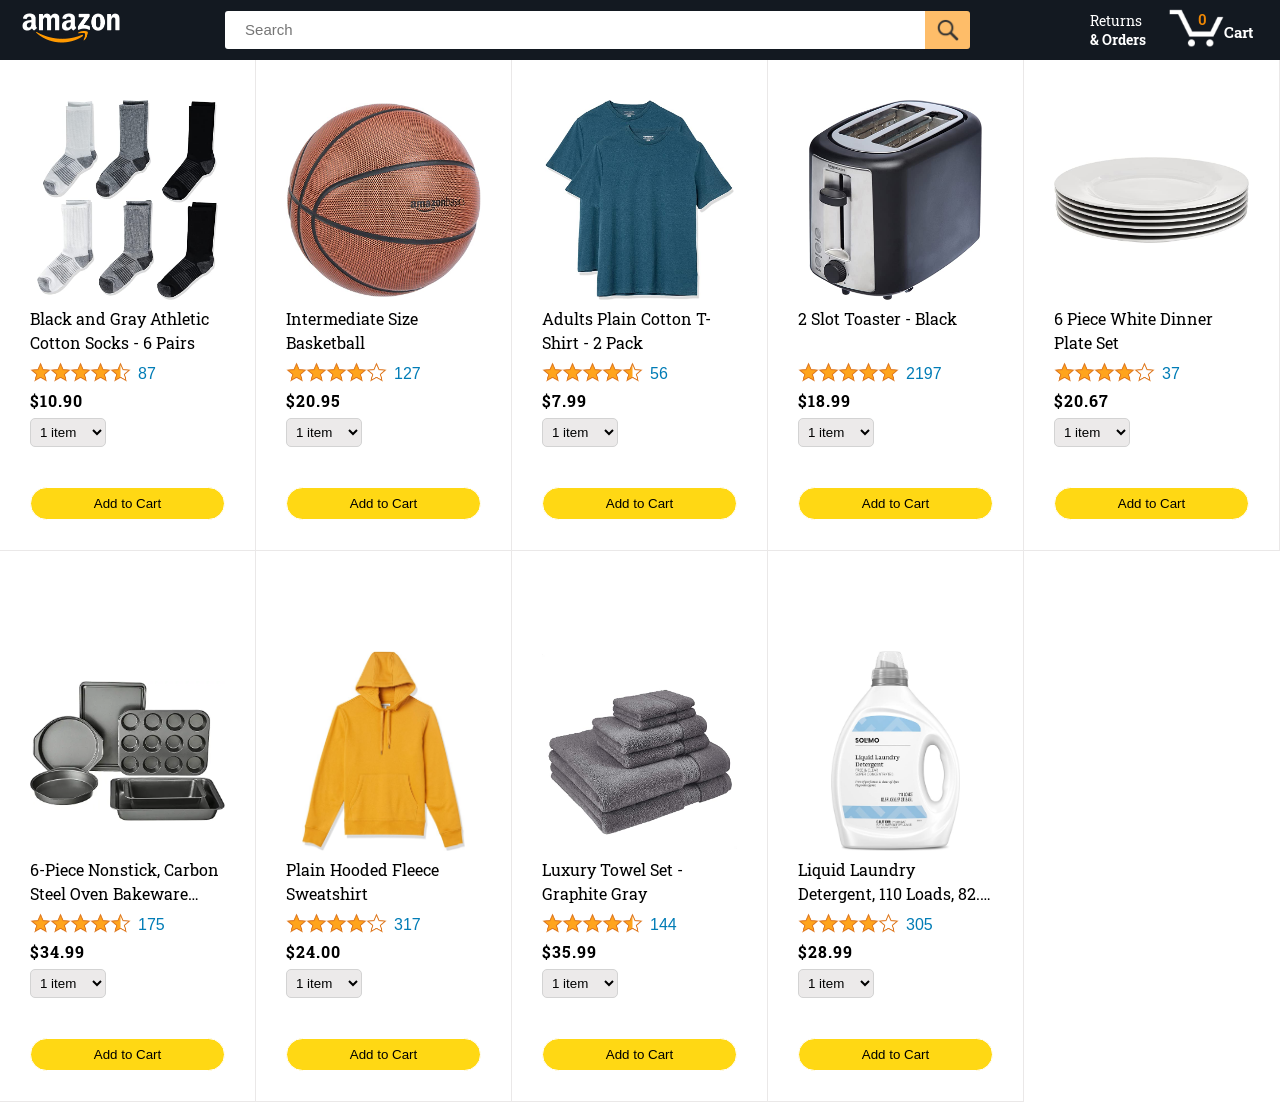
<file: index.html>
<!DOCTYPE html>
<html>

<head>

    <meta name="viewport" content="width=device-width,initial-scale=1.0">
    <title>AMAZON CLONE</title>

    <link rel="preconnect" href="https://fonts.googleapis.com">
    <link rel="preconnect" href="https://fonts.gstatic.com" crossorigin>
    <link href="https://fonts.googleapis.com/css2?family=Roboto+Slab:wght@100..900&display=swap" rel="stylesheet">

    <link rel="stylesheet" href="styles/general.css">
    <link rel="stylesheet" href="styles/main-header.css">
    <link rel="stylesheet" href="styles/products.css">
    



</head>

<body>

    <header class="header">

        <div class="amazon-logo-container">
            <picture>
            <source media="(max-width: 550px)" srcset="images/header/amazon-mobile-logo-white.png">
            <img src="images/header/amazon-logo-white.png" class="amazon-logo">
            </picture>
        </div>

        <div class="search-container">
            <input type="text" placeholder="Search" class="search-input">
            <div class="search-icon-container">
                <img src="images/header/search-icon.png" class="search-icon">
            </div>
        </div>

        <nav class="orders-navigation">
            <p class="returns-orders">Returns<br><b>& Orders</b><span></span></p>
            <a href="cart.html">
            <div class="cart-container">

                <div class="cart-number-conatiner">
                    <img src="images/header/cart-icon.png" class="cart-icon">
                    <div class="cart-number js-cart-number">0</div>
                </div>

                <p class="cart-name">Cart</p>
            </div>
            </a>
        </nav>

        <nav class="orders-mobile-navigation">
        <!--   <p class="returns-orders">Returns<br><b>& Orders</b><span></span></p>
            <div class="cart-container">

                <div class="cart-number-conatiner">
                    <img src="images/header/cart-icon.png" class="cart-icon">
                    <div class="cart-number">3</div>
                </div>

                <p class="cart-name">Cart</p> 
            </div> -->

            <img src="images/header/hamburger-menu.png">
        </nav>



    </header>

    <div class="products-main-container js-products-main-container"></div>

</body>


<script type="module" src="script/amazon.js"></script>

</html>
</file>
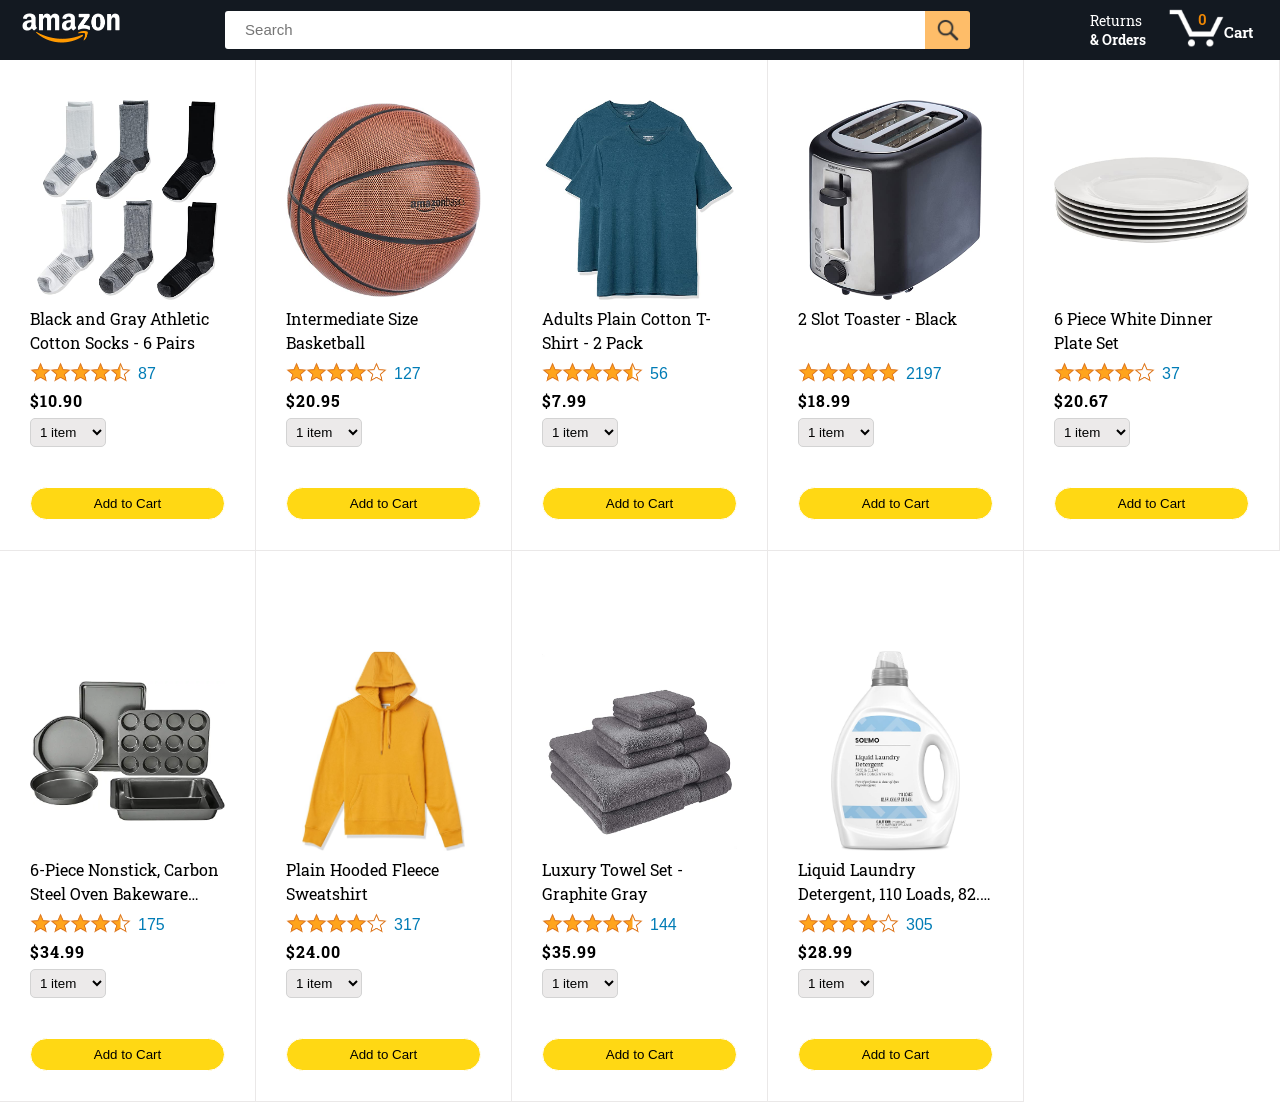
<file: Amazon Clone.html>
<!DOCTYPE html>
<html>

<head>

    <meta name="viewport" content="width=device-width,initial-scale=1.0">
    <title>AMAZON CLONE</title>

    <link rel="preconnect" href="https://fonts.googleapis.com">
    <link rel="preconnect" href="https://fonts.gstatic.com" crossorigin>
    <link href="https://fonts.googleapis.com/css2?family=Roboto+Slab:wght@100..900&display=swap" rel="stylesheet">

    <link rel="stylesheet" href="styles/general.css">
    <link rel="stylesheet" href="styles/main-header.css">
    <link rel="stylesheet" href="styles/products.css">
    



</head>

<body>

    <header class="header">

        <div class="amazon-logo-container">
            <picture>
            <source media="(max-width: 550px)" srcset="images/header/amazon-mobile-logo-white.png">
            <img src="images/header/amazon-logo-white.png" class="amazon-logo">
            </picture>
        </div>

        <div class="search-container">
            <input type="text" placeholder="Search" class="search-input">
            <div class="search-icon-container">
                <img src="images/header/search-icon.png" class="search-icon">
            </div>
        </div>

        <nav class="orders-navigation">
            <p class="returns-orders">Returns<br><b>& Orders</b><span></span></p>
            <a href="cart.html">
            <div class="cart-container">

                <div class="cart-number-conatiner">
                    <img src="images/header/cart-icon.png" class="cart-icon">
                    <div class="cart-number js-cart-number">0</div>
                </div>

                <p class="cart-name">Cart</p>
            </div>
            </a>
        </nav>

        <nav class="orders-mobile-navigation">
        <!--   <p class="returns-orders">Returns<br><b>& Orders</b><span></span></p>
            <div class="cart-container">

                <div class="cart-number-conatiner">
                    <img src="images/header/cart-icon.png" class="cart-icon">
                    <div class="cart-number">3</div>
                </div>

                <p class="cart-name">Cart</p> 
            </div> -->

            <img src="images/header/hamburger-menu.png">
        </nav>



    </header>

    <div class="products-main-container js-products-main-container"></div>

</body>


<script type="module" src="script/amazon.js"></script>

</html>
</file>
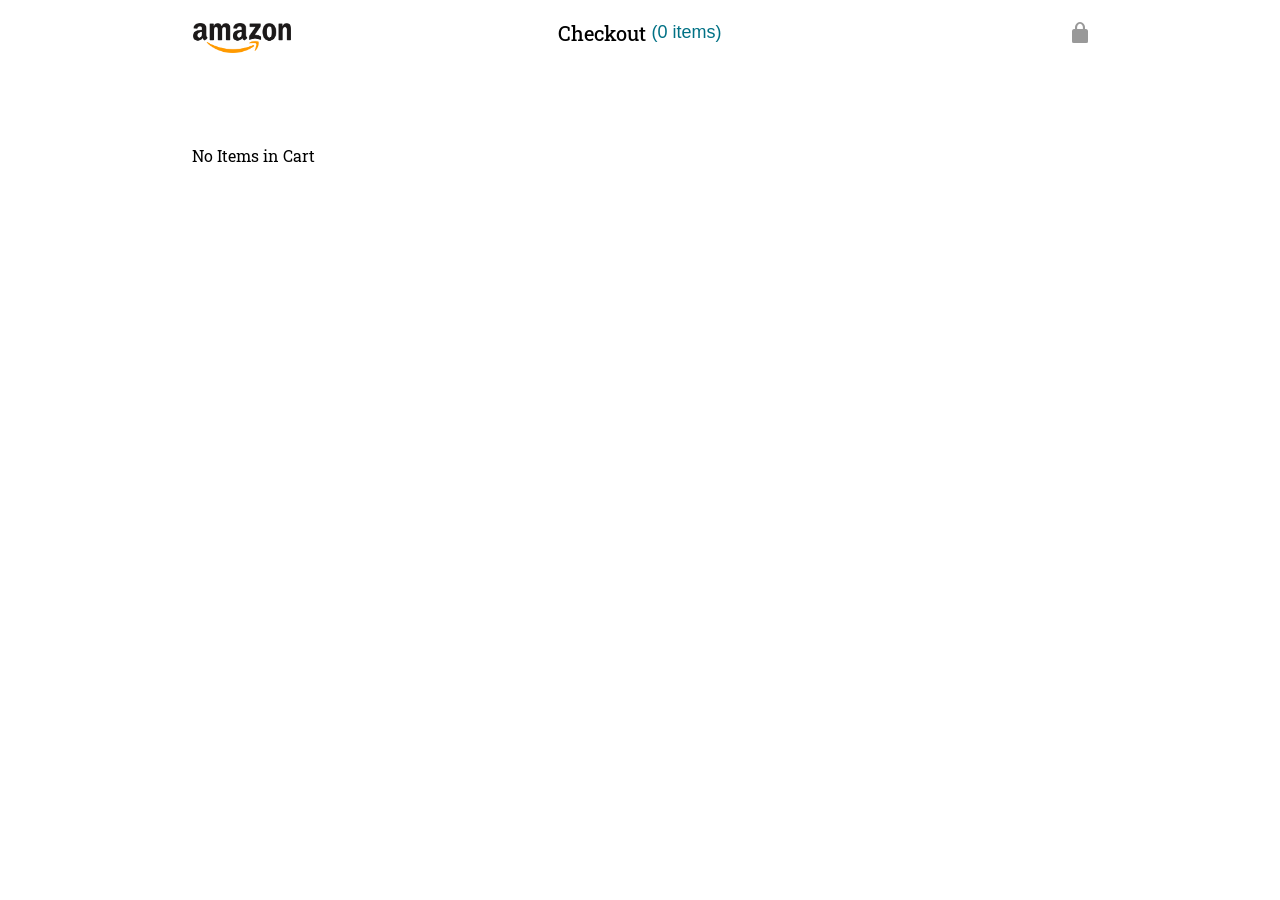
<file: cart.html>
<!DOCTYPE html>
<html>

<head>

    <meta name="viewport" content="width=device-width,initial-scale=1.0">
    <title>Checkout</title>

    <link rel="preconnect" href="https://fonts.googleapis.com">
    <link rel="preconnect" href="https://fonts.gstatic.com" crossorigin>
    <link href="https://fonts.googleapis.com/css2?family=Roboto+Slab:wght@100..900&display=swap" rel="stylesheet">

    <link rel="stylesheet" href="styles/general.css">
    <link rel="stylesheet" href="styles/checkout_header.css">
    <link rel="stylesheet" href="styles/checkout_order_review.css">

</head>

<body>

    <header class="checkout-header">

        <div class="checkout-left-section">
            <picture>
                <source media="(max-width: 550px)" srcset="images/header/amazon-mobile-logo.png">
                <img src="images/header/amazon-logo.png" class="amazon-logo">
            </picture>
        </div>

        <div class="checkout-middle-section">
            <p class="checkout-name">Checkout</p>

            <p class="total-checkout-items js-total-checkout-items"></p>
        </div>

        <div class="checkout-right-section">

            <img src="images/header/checkout-lock-icon.png">

        </div>

    </header>



    <div class="order-review-container js-order-review-container"></div>


</body>

<script type="module" src="script/checkout.js"></script>

</html>
</file>
<file: styles/general.css>
body{
    font-family: 'Roboto Slab', serif;
    padding: 0;
    margin: 0;

    display: flex;
    justify-content: center;
    
    }

p{
    margin: 0;
    padding: 0;
}

*{
    box-sizing: border-box;
}

a{
    text-decoration: none;
    color: none;
   
}
</file>
<file: styles/main-header.css>
header{
    margin: 0;
    padding:5px 0;


   

    display: flex;
    flex-direction: row;
    align-items: center;
    justify-content: space-between;


    background-color: rgb(19,25,33);
    color: white;

    height: 60px;
    width: 100%;

    position: fixed;
    top:0;
    left: 0;
    right: 0;
    z-index: 200;


}

.amazon-logo-container{
    display: flex;
    align-items: center;
    justify-content: center;

    margin-left: 13px;
  margin-right: 10px;
  padding:8px 8px;
}



.amazon-logo{
  
     
 
  width: 100px;
  height: auto;

  
  

   border: 1px solid rgba(255,255,255,0);
   border-radius: 2px;
  
  
}


.search-container{

    display: flex;
    align-items: center;
    justify-content: center;
    flex: 2;

}
.search-input{

  flex: 1;
  max-width: 700px;
  width: 0;
  height: 38px;
  border-top-left-radius: 3px;
  border-bottom-left-radius: 3px;
  border: none;
  padding-left: 20px;
  
}


.search-input::placeholder{
    
    font-size: 15px;
    
}

.search-input:focus{

     outline: none;
    border: 2px solid orange;
    border-right: none;

}

.search-input:focus + .search-icon-container {

    border: 2px solid orange;
    border-left: none;

}


.search-icon-container{
    display: flex;
    height: 38px;
    width: 45px;
    
    background-color:rgb(254, 189, 105);
     border-top-right-radius: 3px;
    border-bottom-right-radius: 3px;
    align-items: center;
    justify-content: center;
}

.search-icon-container:hover{
    cursor: pointer;
}

.search-icon{
    height: 22px;
}

.orders-navigation{

    display: flex;
    align-items: center;
    justify-content: flex-end;
    margin-left: 25px;
    margin-right: 20px;

}

.orders-mobile-navigation{
    display: none;
}

.returns-orders{
    font-size: 14px;
    padding-right: 10px;
    margin-right: 7px;
    padding: 8px 8px;
    box-sizing: border-box;
     border: 1px solid rgba(255,255,255,0);
   border-radius: 2px;
}

.returns-orders:hover , .amazon-logo:hover , .cart-container:hover{
    border: 1px solid white;
    border-radius: 2px;
    cursor: pointer;
   
}

.cart-container:hover{
    
    .cart-name{
        color: red;
    }


}

.cart-container{
    display: flex;
    padding: 6px 6px;
    box-sizing: border-box;
     border: 1px solid rgba(255,255,255,0);
   border-radius: 2px;
    
}



.cart-icon{
    display: inline-block;
    height: 38px;
}

.cart-name{
    padding-top: 13px;
    display: inline-block;
    font-weight: bold;
    font-size: 15px;
    color: white;
}


.cart-number-conatiner{
    position:relative;
}

.cart-number{
    position: absolute;
    bottom: 22px;
    left: 20px;
    color:rgb(240, 136, 4);
    font-size: 15px;
    font-weight: 600;
    text-align: center;
    width: 26px;
    
}

@media (max-width:550px) {

    .amazon-logo-container{
         margin-left: 2px;
  margin-right: 12px;
  height: 50px;
  width: auto;
  padding: 5px 5px ;
    }

    .amazon-logo{

        height: 40px;
        width: auto;
        max-width: 100%;

    }

    .orders-navigation{
        display: none;

    }

    .orders-mobile-navigation{
        display: flex;
         align-items: center;
    justify-content: flex-end;
    margin-left: 12px;
    margin-right: 5px;
    }
    
}
</file>
<file: styles/products.css>
.products-main-container{
    display: grid;
    max-width: 100%;
    grid-template-columns: repeat(auto-fit,minmax(240px,1fr));
    
}


.products-container{
    padding: 100px 30px 30px 30px;
    
    display: flex;
    flex-direction:column;
    
    align-items: flex-start;
    box-sizing: border-box;
    border-bottom: 1px solid rgb(234, 232, 232);
    border-right: 1px solid rgb(234, 232, 232);
}

.product-image-container{
    height: 200px;
    width: 100%;
    display: flex;
    align-items: center;
    justify-content: center; 

}

.product-image-container:hover{
    cursor: pointer;
}

.product-image{
    
    max-width: 100%;
    max-height: 100%;
    
    
}

.product-name{

    margin: 7px 0;
    display: -webkit-box;
    -webkit-box-orient: vertical;
    -webkit-line-clamp: 2;
    line-height: 1.5;
    height: 3em;
    overflow: hidden;

}

@media (max-width:550px){
    .product-name{

        -webkit-line-clamp: 1;
    line-height: 1;
    height: auto;

    }

    .products-container{
        padding: 65px 15px 15px 15px;
    }
}

.product-name:hover{
    cursor: pointer;
    color: sienna;
}

.product-rating{
    display: flex;
    margin-bottom:7px;
}

.product-rating:hover{
    cursor: pointer;
}

.rating-stars{
    height: 20px;
    margin-right: 7px;
}

.no-of-ratings{
    padding-top: 3px;
    color:#017cb6;
    font-family: Arial;
}


.product-price{
    font-weight: bold;
    letter-spacing: 1px;
    margin-bottom: 7px;
}

.product-price:hover{
    cursor: pointer;
}

.product-quantity{
    margin-bottom: 40px;
}

.product-quantity-select{
    cursor: pointer;
}

.product-quantity-select{
    
    padding: 5px 5px;
    border: 1px solid lightgray;
    border-radius: 5px;
    background-color: rgb(236, 234, 234);
}


.add-to-cart-button{

    width: 100%;
    padding: 8px;
    border-radius: 20px;
    border:1px solid white;
    background-color: rgb(255, 216, 20);
    
}

.add-to-cart-button:hover{
    cursor: pointer;
    background-color:rgb(247, 196, 26);
}
</file>
<file: styles/checkout_header.css>
.checkout-header {
    display: flex;
    align-items: center;
    
    padding-top: 20px;

    
    height: 60px;

    position: fixed;
    background-color: white;
    top: 0;
    right: 15%;
    left: 15%;

    z-index: 200;
}



.checkout-left-section {

    display: flex;
    align-items: center;
    justify-content: baseline;
    flex: 1;

}



.amazon-logo {

    width: 100px;
    height: auto;
    border: 1px solid rgba(255, 255, 255, 0);
    border-radius: 2px;


}

.checkout-middle-section{
    display: flex;
    align-items:center;
    justify-content: center;
    padding-bottom: 15px;
    flex: 2;
    gap: 5px;
    
}

.checkout-name{
    font-size: 20px;
    font-weight: 450;
    text-align: center;
    
}

.total-checkout-items{
    font-family: Arial;
    font-size:18px;
    color: rgb(0, 113, 133);
    font-weight: 525;
}

.checkout-right-section{
    display: flex;
    align-items:center;
    justify-content: flex-end;
    padding-bottom: 15px;
    flex: 1;
    
}

@media (min-width:550px) and (max-width:1000px) {

    .checkout-header{
    left: 20px;
    right: 20px;
    }
}

@media (max-width:550px) {

    .checkout-left-section{
         margin-left: 2px;
  margin-right: 12px;
  height: 50px;
  width: auto;
  padding: 5px 5px ;
    }

    .amazon-logo{

        height: 40px;
        width: auto;
        max-width: 100%;

    }

    .checkout-header{
    left: 2px;
    right: 2px;
    }

}
</file>
<file: styles/checkout_order_review.css>
.order-review-container{

    display: flex;
    
    flex-direction: column;

    justify-content: space-between;

    width: 100%;
    
    margin-top: 145px;
    margin-bottom: 20px;
    margin-left: 15%;
    margin-right: 15%;
    gap:10px;
    
    
}



.order-review{

    display: flex;
    flex-direction: row-reverse;
    

    width: 100%;
    
    gap: 20px;


}






.order-review-data{

    display: flex;
    flex-direction: column;
    
    width: 30%;
    border-radius: 5px;
    border: 1px solid lightgray;

    height:fit-content;
    
}

.cart-products-container{

    display: flex;
    flex-direction: column;
    gap: 20px;
    width: 70%;

}

.review-order-title{

font-size: 20px;
font-weight: bold;

}

.order-summary{

    display: flex;
    flex-direction: column;
    
    padding: 15px;
    gap: 10px;
    
}

.order-summary-title{

    font-family: Arial, Helvetica, sans-serif;
    font-size: 18px;
    font-weight: bold;
    
}

.order-summary-sections{
    display: flex;
    align-items: center;
    justify-content: space-between;
    border-bottom: 1px solid lightgray;
    padding-bottom: 10px;
    
}

.summary-left-section{
    display: flex;
    flex-direction: column;
    gap: 10px;

}

.summary-right-section{

    display: flex;
    flex-direction: column;
    gap: 10px;
    

}

.order-total-calculation{

    display: flex;
    align-items: center;
    justify-content: space-between;
    margin-bottom: 20px;

    font-size: 18px;
    font-weight: 700;
    color: rgb(177, 39, 4);
    
}

.items-only-calculation{

    display: flex;
    gap: 5px;
    flex-direction: column;
     padding-bottom: 10px;

     font-weight: 350;

}



.items-only-price{
     
    display: flex;
    gap: 5px;
    flex-direction: column;
     padding-bottom: 10px;
      border-bottom: 1px solid lightgray;
      font-weight: 350;

}

.tax-price , .tax-price-calculation{

     display: flex;
    gap: 5px;
    flex-direction: column;
    font-weight: 350;


}

.place-your-order{
    width: 100%;
    padding: 8px;
    border-radius: 20px;
    border:1px solid white;
    background-color: rgb(255, 216, 20);
    
}

.place-your-order:hover{
    cursor: pointer;
    background-color:rgb(247, 196, 26);
}

.cart-products{

    display: flex;
    gap:20px;
    border: 1px solid lightgray;
    padding: 30px;
    border-radius: 5px;

}

.delivery-product-container{

    display: flex;
    flex-direction: column;
    gap: 15px;
    
}

.delivery-date{

    font-family: Arial, Helvetica, sans-serif;
    font-size: 18px;
    color: rgb(0, 118, 0);
    font-weight: 750;
}

.cart-product-details-container{
    display: flex;
    gap: 20px;
}

.cart-product-image-container{
    display: flex;
    height: 120px;
    width: 120px;

    align-items: center;
    justify-content: center;
}

.cart-product-image{
    height: 100%;
    width: 100%;
    
    object-fit: contain;
}
.cart-product-details{
    display: flex;
    flex-direction: column;
    gap: 6px;

    min-width: 0;

    
}
.cart-product-name{

    display: flex;
    font-size: 15px;
    font-weight: bold;
    overflow-wrap: break-word;
}



.cart-product-price{

    display: flex;
    font-weight: 600;
    color: rgb(177, 39, 4) ;
}

.cart-product-edit{
    display: flex;
    gap:8px;
    flex-wrap: wrap;
}

.cart-product-update , .cart-product-delete{
    border: none;
    outline: none;
    background: none;
    color:#017cb6 ;
    font-size: 16px;
}

.delivery-options{

    display: flex;
    flex-direction: column;
    gap: 8px;
    flex-shrink: 0;
    
}

.delivery-option-choose{

    font-family: Arial, Helvetica, sans-serif;
    font-size: 17px;
    font-weight: 700;
     width: 90%;
    align-items: center;
    justify-content: center;
    text-align: center;
}

.delivery-option{
    display: flex;

}

.delivery-date-checkbox-container{
    display: flex;
    gap: 5px;
}

.delivery-date-checkbox-container:hover{
    cursor: pointer;
}

.delivery-date-checkbox{
    transform: scale(1.5);
}

.delivery-date-checkbox:hover{
    cursor: pointer;
}

.delivery-date-checkbox-info{
    display: flex;
    flex-direction: column;
}

.delivery-date-checkbox-day{
    color: rgb(0, 118, 0);
    font-weight: 450;
}

.delivery-date-checkbox-price{
    color: rgb(120, 120, 120);
}







@media (max-width:1200px) {

    .review-order-title{
        align-self: flex-start;
    }

    .order-review-container{
        margin-top: 135px;
        margin-left: 10%;
        margin-right: 10%;
        
        place-content: center;
        max-width: 500px;
        align-self: center;
        
        align-items: center;
        
    }

    .order-review{
        
         display: grid;
        grid-template-columns: minmax(0,500px);
        justify-content: center;

        width: 100%;
        
        

    }

    .order-review-data{

        width: 100%;
        

    
    }

    .cart-products-container{

        width: 100%;
        

    }

    .cart-products{
        flex-direction: column;
    }
    
}
</file>
